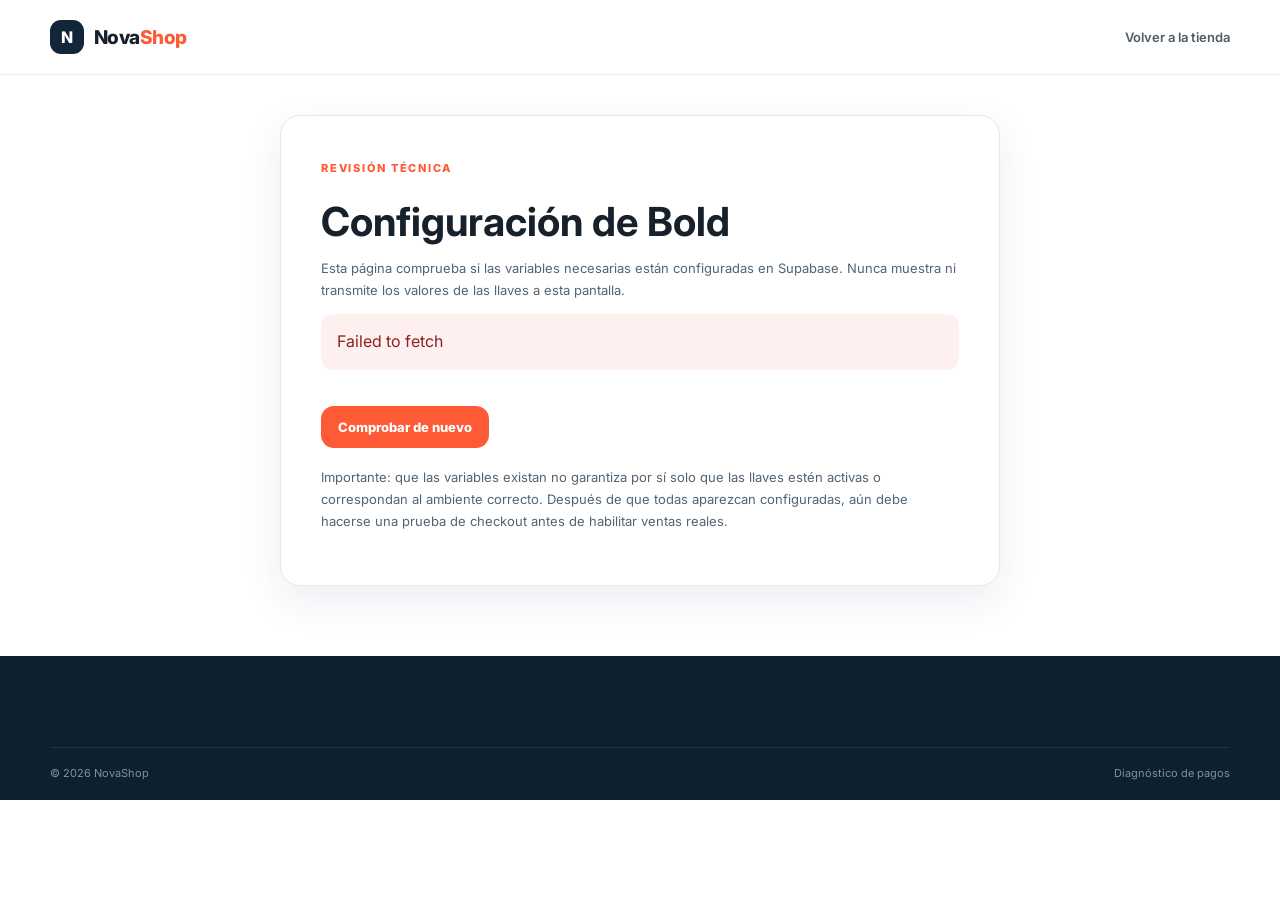
<file: estado-bold.html>
<!DOCTYPE html>
<html lang="es">
<head>
  <meta charset="UTF-8">
  <meta name="viewport" content="width=device-width, initial-scale=1">
  <meta name="description" content="Diagnóstico de configuración de pagos Bold para NovaShop.">
  <title>Diagnóstico Bold — NovaShop</title>
  <link rel="preconnect" href="https://fonts.googleapis.com">
  <link rel="preconnect" href="https://fonts.gstatic.com" crossorigin>
  <link href="https://fonts.googleapis.com/css2?family=Inter:wght@400;500;600;700;800&display=swap" rel="stylesheet">
  <link rel="stylesheet" href="styles.css?v=36">
  <style>
    .bold-diagnostic{max-width:720px;margin:40px auto;padding:clamp(22px,4vw,40px);background:#fff;border:1px solid #e3e9ef;border-radius:20px;box-shadow:0 15px 42px rgba(4,44,83,.08)}
    .bold-diagnostic h1{font-size:clamp(28px,5vw,40px);line-height:1.1;margin:12px 0}
    .bold-status{padding:15px 16px;border-radius:12px;background:#f3f6f9;color:#243746;line-height:1.6}
    .bold-status.ok{background:#e9f7ef;color:#155b35}.bold-status.bad{background:#fff2e8;color:#81400c}.bold-status.error{background:#fff0f0;color:#8b2020}
    .bold-vars{display:grid;gap:9px;margin:18px 0;padding:0;list-style:none}
    .bold-vars li{display:flex;justify-content:space-between;align-items:center;gap:12px;padding:12px;border:1px solid #e4eaf0;border-radius:10px;overflow-wrap:anywhere}
    .bold-pill{font-size:12px;font-weight:800;border-radius:20px;padding:4px 9px;background:#edf1f5;color:#516171;white-space:nowrap}
    .bold-pill.ok{background:#e0f4e8;color:#17643a}.bold-pill.bad{background:#ffe8df;color:#9a411b}
    .bold-note{font-size:13px;color:#526474;line-height:1.7}
  </style>
</head>
<body>
  <header class="site-header">
    <div class="container nav-wrap">
      <a class="brand" href="index.html" aria-label="NovaShop inicio"><span class="brand-mark">N</span><span>Nova<span>Shop</span></span></a>
      <nav class="main-nav" aria-label="Navegación principal"><a href="index.html">Volver a la tienda</a></nav>
    </div>
  </header>
  <main class="container">
    <section class="bold-diagnostic">
      <span class="eyebrow">REVISIÓN TÉCNICA</span>
      <h1>Configuración de Bold</h1>
      <p class="bold-note">Esta página comprueba si las variables necesarias están configuradas en Supabase. Nunca muestra ni transmite los valores de las llaves a esta pantalla.</p>
      <div id="boldStatus" class="bold-status" role="status" aria-live="polite">Comprobando configuración de Supabase…</div>
      <ul id="boldVariables" class="bold-vars" hidden></ul>
      <p id="boldEnvironment" class="bold-note"></p>
      <button id="boldRefresh" class="btn btn-primary" type="button">Comprobar de nuevo</button>
      <p class="bold-note" style="margin-top:18px">Importante: que las variables existan no garantiza por sí solo que las llaves estén activas o correspondan al ambiente correcto. Después de que todas aparezcan configuradas, aún debe hacerse una prueba de checkout antes de habilitar ventas reales.</p>
    </section>
  </main>
  <footer class="site-footer"><div class="container footer-bottom"><span>© 2026 NovaShop</span><span>Diagnóstico de pagos</span></div></footer>
  <script src="supabase-config.js?v=17"></script>
  <script src="estado-bold.js?v=1"></script>
</body>
</html>
</file>
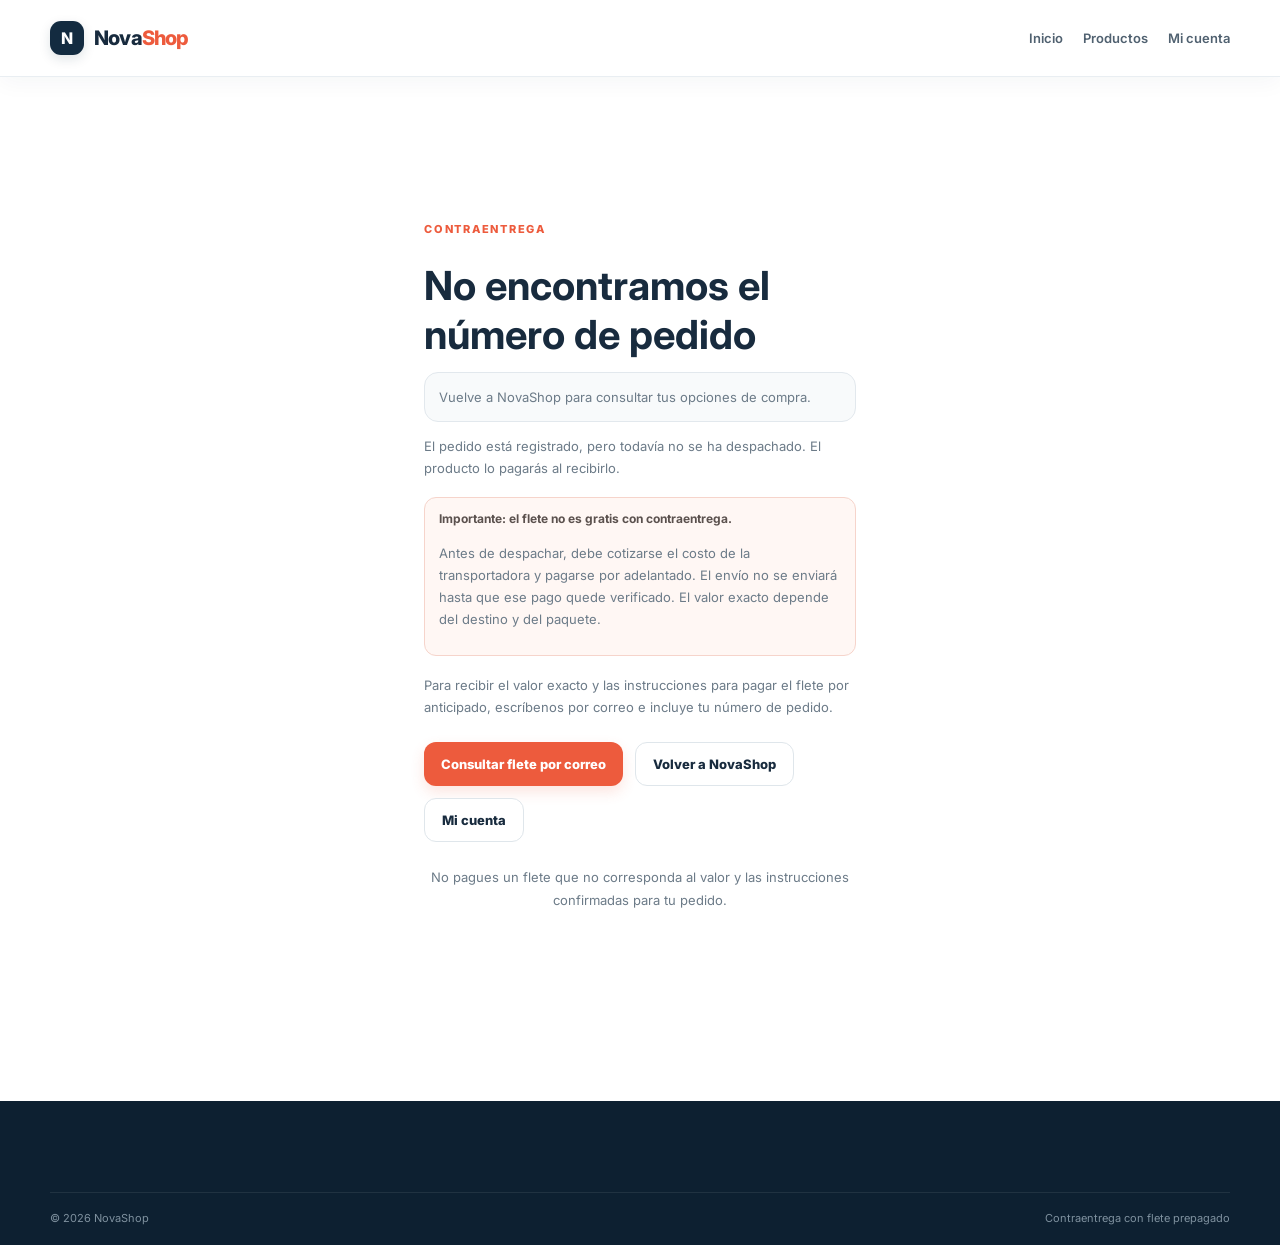
<file: pedido.html>
<!DOCTYPE html>
<html lang="es">
<head>
  <meta charset="UTF-8">
  <meta name="viewport" content="width=device-width, initial-scale=1.0">
  <meta name="description" content="Confirmación de pedido contraentrega en NovaShop.">
  <title>Pedido recibido — NovaShop</title>
  <link rel="preconnect" href="https://fonts.googleapis.com">
  <link rel="preconnect" href="https://fonts.gstatic.com" crossorigin>
  <link href="https://fonts.googleapis.com/css2?family=Inter:wght@400;500;600;700;800&display=swap" rel="stylesheet">
  <link rel="stylesheet" href="styles.css?v=36">
  <link rel="stylesheet" href="storefront-enhancements.css?v=4">
</head>
<body>
  <header class="site-header">
    <div class="container nav-wrap">
      <a class="brand" href="index.html" aria-label="NovaShop inicio"><span class="brand-mark">N</span><span>Nova<span>Shop</span></span></a>
      <nav class="main-nav" aria-label="Navegación principal"><a href="index.html">Inicio</a><a href="index.html#productos">Productos</a><a href="cuenta.html">Mi cuenta</a></nav>
    </div>
  </header>
  <main class="section">
    <div class="container" style="max-width:760px">
      <section class="modal-card" style="position:relative;margin:28px auto;padding:clamp(24px,5vw,44px);border-radius:22px">
        <span class="eyebrow">CONTRAENTREGA</span>
        <h1 id="orderTitle" style="margin:12px 0;font-size:clamp(28px,5vw,40px)">Pedido recibido</h1>
        <p id="orderNumber" class="checkout-summary" aria-live="polite">Número de pedido</p>
        <p>El pedido está registrado, pero todavía no se ha despachado. El producto lo pagarás al recibirlo.</p>
        <div class="checkout-account-hint" style="margin:18px 0">
          <strong>Importante: el flete no es gratis con contraentrega.</strong>
          <p>Antes de despachar, debe cotizarse el costo de la transportadora y pagarse por adelantado. El envío no se enviará hasta que ese pago quede verificado. El valor exacto depende del destino y del paquete.</p>
        </div>
        <p>Para recibir el valor exacto y las instrucciones para pagar el flete por anticipado, escríbenos por correo e incluye tu número de pedido.</p>
        <div style="display:flex;gap:12px;flex-wrap:wrap;margin-top:24px">
          <a id="freightEmail" class="btn btn-primary" href="mailto:hola@novashop.co">Consultar flete por correo</a>
          <a class="btn btn-ghost" href="index.html">Volver a NovaShop</a>
          <a class="btn btn-ghost" href="cuenta.html">Mi cuenta</a>
        </div>
        <p class="checkout-privacy" style="margin-top:24px">No pagues un flete que no corresponda al valor y las instrucciones confirmadas para tu pedido.</p>
      </section>
    </div>
  </main>
  <footer class="site-footer"><div class="container footer-bottom"><span>© 2026 NovaShop</span><span>Contraentrega con flete prepagado</span></div></footer>
  <script src="pedido.js?v=1"></script>
</body>
</html>
</file>
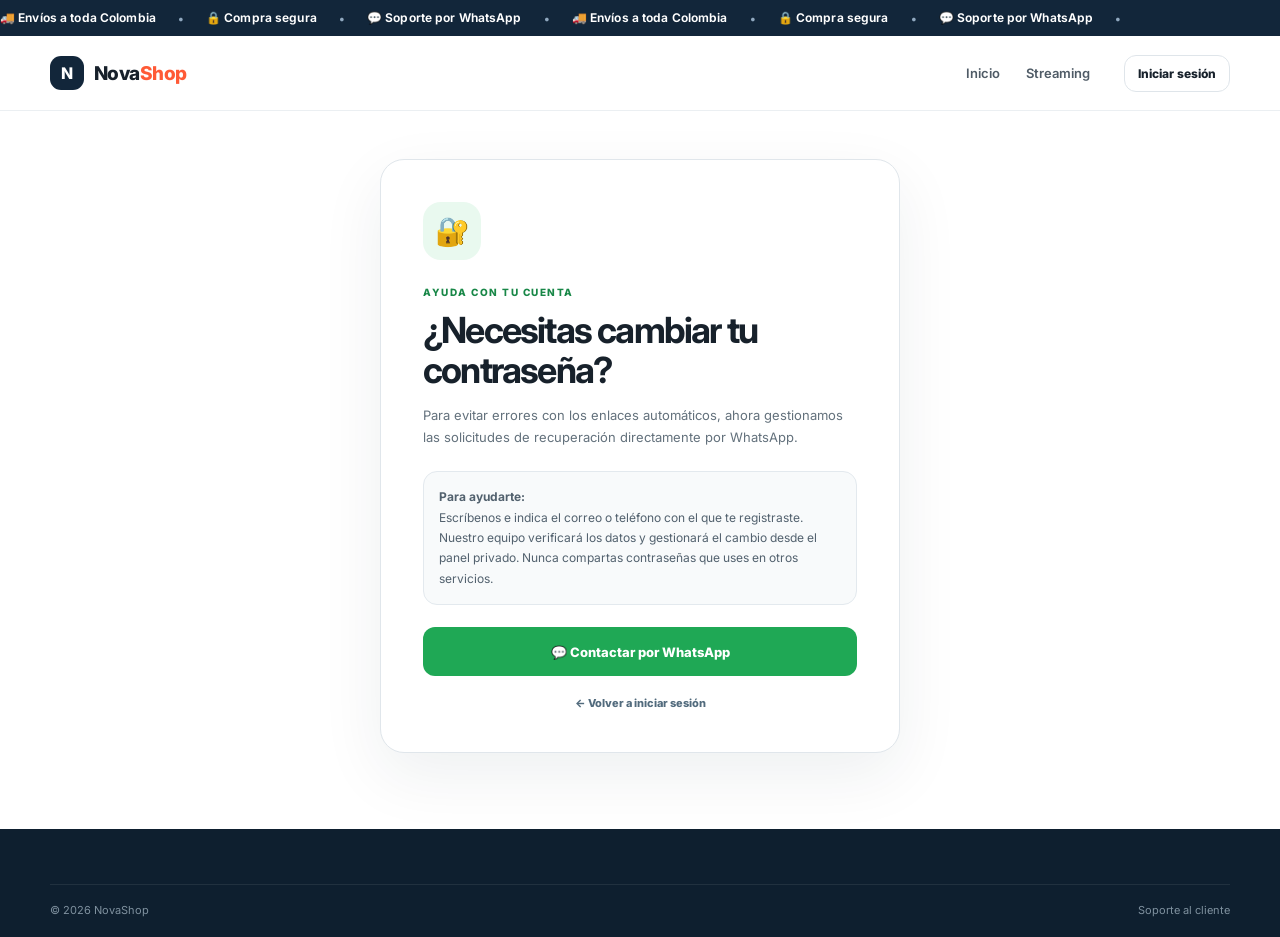
<file: restablecer.html>
<!doctype html>
<html lang="es"><head>
<meta charset="utf-8"><meta name="viewport" content="width=device-width,initial-scale=1">
<meta name="robots" content="noindex,nofollow"><meta name="description" content="Soporte para recuperar el acceso a NovaShop">
<title>Ayuda con tu contraseña — NovaShop</title>
<link rel="preconnect" href="https://fonts.googleapis.com">
<link href="https://fonts.googleapis.com/css2?family=Inter:wght@400;500;600;700;800&display=swap" rel="stylesheet">
<link rel="stylesheet" href="styles.css?v=27">
<style>
.support-wrap{max-width:560px;margin:48px auto 76px;padding:0 20px}.support-card{background:#fff;border:1px solid #e0e6eb;border-radius:24px;padding:clamp(24px,5vw,42px);box-shadow:0 22px 65px #13283d12}.support-icon{display:grid;place-items:center;width:58px;height:58px;border-radius:18px;background:#e9f9ef;font-size:28px;margin-bottom:20px}.support-kicker{font-size:10px;font-weight:800;letter-spacing:.15em;color:#188747}.support-card h1{font-size:clamp(28px,4vw,36px);letter-spacing:-.05em;line-height:1.12;margin:10px 0 12px}.support-card p{font-size:13px;line-height:1.75;color:#63717c}.support-note{margin:22px 0;padding:15px;border:1px solid #e3e9ee;background:#f8fafb;border-radius:14px;font-size:12px;line-height:1.7;color:#52616e}.support-btn{display:flex;align-items:center;justify-content:center;width:100%;min-height:49px;padding:12px;border-radius:12px;background:#1fa855;color:#fff;font-size:13px;font-weight:800;text-align:center}.support-btn:hover{background:#178646}.support-back{display:block;margin-top:20px;text-align:center;font-size:11px;font-weight:800;color:#526b7d}.site-footer{margin-top:0}.footer-bottom{margin-top:0}@media(max-width:600px){.support-wrap{margin:25px auto 40px}.support-card{padding:23px 20px;border-radius:20px}}
</style></head><body>
<div class="announcement" role="region" aria-label="Beneficios"><div class="announcement-viewport"><div class="announcement-track"><div class="announcement-group"><span>🚚 Envíos a toda Colombia</span><b>•</b><span>🔒 Compra segura</span><b>•</b><span>💬 Soporte por WhatsApp</span><b>•</b></div><div class="announcement-group" aria-hidden="true"><span>🚚 Envíos a toda Colombia</span><b>•</b><span>🔒 Compra segura</span><b>•</b><span>💬 Soporte por WhatsApp</span><b>•</b></div></div></div></div>
<header class="site-header"><div class="container nav-wrap"><a class="brand" href="index.html"><span class="brand-mark">N</span><span>Nova<span>Shop</span></span></a><nav class="main-nav"><a href="index.html">Inicio</a><a href="streaming.html">Streaming</a></nav><div class="header-actions"><a class="account-btn" href="cuenta.html?tab=login">Iniciar sesión</a></div></div></header>
<main class="support-wrap"><section class="support-card"><div class="support-icon">🔐</div><span class="support-kicker">AYUDA CON TU CUENTA</span><h1>¿Necesitas cambiar tu contraseña?</h1><p>Para evitar errores con los enlaces automáticos, ahora gestionamos las solicitudes de recuperación directamente por WhatsApp.</p><div class="support-note"><strong>Para ayudarte:</strong><br>Escríbenos e indica el correo o teléfono con el que te registraste. Nuestro equipo verificará los datos y gestionará el cambio desde el panel privado. Nunca compartas contraseñas que uses en otros servicios.</div><a class="support-btn" href="https://wa.me/573003358382?text=Hola%2C%20necesito%20ayuda%20para%20recuperar%20mi%20cuenta%20de%20NovaShop.%20Mi%20correo%20o%20tel%C3%A9fono%20registrado%20es%3A%20" target="_blank" rel="noopener noreferrer">💬 Contactar por WhatsApp</a><a class="support-back" href="cuenta.html?tab=login">← Volver a iniciar sesión</a></section></main>
<footer class="site-footer"><div class="container footer-bottom"><span>© 2026 NovaShop</span><span>Soporte al cliente</span></div></footer>
</body></html>
</file>
<file: styles.css>
:root{
  --ink:#17212b;--muted:#66727f;--line:#e6ebef;--soft:#f5f7f9;--white:#fff;
  --accent:#ff5a36;--accent-dark:#dd3f1f;--navy:#12263a;--success:#15803d;
  --shadow:0 18px 55px rgba(18,38,58,.10);--radius:22px;--radius-sm:14px;
}
*{box-sizing:border-box}html{scroll-behavior:smooth}body{margin:0;font-family:Inter,system-ui,-apple-system,Segoe UI,sans-serif;color:var(--ink);background:#fff}img{max-width:100%;display:block}a{text-decoration:none;color:inherit}.container{width:min(1180px,calc(100% - 36px));margin:0 auto}
.announcement{background:var(--navy);color:#fff;text-align:center;padding:9px 16px;font-size:12px;font-weight:600;letter-spacing:.01em}
.site-header{position:sticky;top:0;z-index:50;background:rgba(255,255,255,.94);backdrop-filter:blur(12px);border-bottom:1px solid rgba(230,235,239,.8)}.nav-wrap{min-height:74px;display:flex;align-items:center;gap:34px}.brand{display:inline-flex;align-items:center;gap:10px;font-weight:800;font-size:19px;letter-spacing:-.03em}.brand>span:last-child>span{color:var(--accent)}.brand-mark{width:34px;height:34px;border-radius:11px;background:var(--navy);color:#fff;display:grid;place-items:center;font-size:16px}.main-nav{display:flex;gap:26px;margin-left:auto}.main-nav a{font-size:13px;font-weight:600;color:#4f5b66}.main-nav a:hover{color:var(--ink)}.header-actions{display:flex;gap:9px;align-items:center}.icon-btn,.cart-btn,.close-btn{border:0;background:#f4f6f8;color:var(--ink);cursor:pointer}.icon-btn{width:40px;height:40px;border-radius:12px;font-size:21px}.cart-btn{height:40px;padding:0 12px;border-radius:12px;font-weight:700;display:flex;align-items:center;gap:7px}.cart-btn b{min-width:22px;height:22px;border-radius:50%;background:var(--accent);color:#fff;font-size:11px;display:grid;place-items:center}.search-bar-wrap{display:none;border-top:1px solid var(--line);background:#fff}.search-inner{padding:10px 0}.search-box{display:flex;align-items:center;gap:10px;border:1px solid var(--line);border-radius:13px;padding:0 13px}.search-box input{border:0;outline:none;width:100%;height:43px;font:inherit}.search-bar-wrap.open{display:block}
.hero{padding:74px 0 56px;background:linear-gradient(180deg,#f7f9fb 0%,#fff 100%)}.hero-grid{display:grid;grid-template-columns:1.02fr .98fr;align-items:center;gap:50px}.eyebrow{display:inline-block;font-size:11px;font-weight:800;letter-spacing:.16em;color:var(--accent);margin-bottom:13px}.hero h1{font-size:clamp(44px,6vw,76px);line-height:.98;letter-spacing:-.065em;margin:0 0 22px}.hero h1 em{font-style:normal;color:var(--accent)}.hero p{max-width:560px;color:var(--muted);font-size:17px;line-height:1.72;margin:0 0 28px}.hero-cta{display:flex;gap:11px;flex-wrap:wrap}.btn{border:0;border-radius:13px;padding:13px 17px;font:inherit;font-size:13px;font-weight:800;cursor:pointer;display:inline-flex;align-items:center;justify-content:center;transition:.18s transform,.18s background}.btn:hover{transform:translateY(-1px)}.btn-primary{background:var(--accent);color:#fff}.btn-primary:hover{background:var(--accent-dark)}.btn-ghost{background:#fff;border:1px solid var(--line);color:var(--ink)}.micro-trust{display:flex;gap:18px;flex-wrap:wrap;margin-top:18px;color:#6c7883;font-size:11px;font-weight:600}.hero-visual{position:relative;min-height:480px}.hero-card.main{position:absolute;right:0;top:0;width:min(94%,500px);height:470px;border-radius:31px;overflow:hidden;box-shadow:var(--shadow);background:#e9eef1}.hero-card.main img{width:100%;height:100%;object-fit:cover}.hero-card.main:after{content:"";position:absolute;inset:0;background:linear-gradient(180deg,transparent 50%,rgba(8,20,30,.68) 100%)}.hero-badge{position:absolute;left:20px;top:20px;background:#fff;color:var(--accent-dark);font-size:11px;font-weight:900;border-radius:999px;padding:9px 12px;z-index:2}.hero-caption{position:absolute;left:25px;right:25px;bottom:23px;z-index:2;color:#fff;display:flex;align-items:end;justify-content:space-between;gap:10px}.hero-caption span{font-size:12px;opacity:.8}.hero-caption strong{font-size:21px;letter-spacing:-.03em}.float-card{position:absolute;background:#fff;border:1px solid var(--line);box-shadow:0 15px 35px rgba(18,38,58,.12);padding:12px 14px;border-radius:14px;font-size:12px;font-weight:800;display:flex;gap:8px;align-items:center}.float-one{left:0;top:80px}.float-two{left:28px;bottom:48px}.section{padding:82px 0}.muted{background:#f8fafb}.section-head{display:flex;justify-content:space-between;align-items:end;gap:20px;margin-bottom:30px}.section-head h2{font-size:34px;line-height:1.05;letter-spacing:-.05em;margin:0}.text-link{font-size:13px;font-weight:800;color:var(--accent)}
.category-grid{display:grid;grid-template-columns:repeat(4,1fr);gap:14px}.category-card{position:relative;overflow:hidden;border-radius:20px;height:205px;background:#eef2f4;cursor:pointer}.category-card img{width:100%;height:100%;object-fit:cover;transition:transform .35s}.category-card:hover img{transform:scale(1.04)}.category-card:after{content:"";position:absolute;inset:0;background:linear-gradient(180deg,rgba(0,0,0,.04) 35%,rgba(0,0,0,.64))}.category-info{position:absolute;z-index:2;left:18px;bottom:17px;color:#fff}.category-info h3{margin:0 0 4px;font-size:18px}.category-info span{font-size:11px;opacity:.8}.product-heading{align-items:center}.toolbar{display:flex;gap:8px}.toolbar select{border:1px solid var(--line);background:#fff;border-radius:12px;padding:10px 12px;font:inherit;font-size:12px;color:#3f4b55;outline:none}.product-grid{display:grid;grid-template-columns:repeat(4,1fr);gap:17px}.product-card{background:#fff;border:1px solid var(--line);border-radius:19px;overflow:hidden;display:flex;flex-direction:column;min-width:0;transition:transform .2s,box-shadow .2s}.product-card:hover{transform:translateY(-3px);box-shadow:0 16px 34px rgba(18,38,58,.08)}.product-media{position:relative;aspect-ratio:1/1;background:#f2f4f5}.product-media img{height:100%;width:100%;object-fit:cover}.tag{position:absolute;left:10px;top:10px;background:#fff;border-radius:999px;padding:6px 8px;font-size:9px;font-weight:900;color:var(--accent-dark);box-shadow:0 4px 12px rgba(0,0,0,.08)}.product-body{padding:14px}.category-label{font-size:10px;color:#86919a;font-weight:700;text-transform:uppercase;letter-spacing:.08em}.product-title{font-size:14px;font-weight:750;margin:7px 0 9px;min-height:37px;line-height:1.4}.price-row{display:flex;align-items:baseline;gap:8px;margin-bottom:12px}.price{font-size:18px;font-weight:850;letter-spacing:-.03em}.old-price{font-size:11px;color:#9aa3ab;text-decoration:line-through}.add-btn{width:100%;padding:10px;border:1px solid var(--line);background:#fff;border-radius:11px;color:var(--ink);font:inherit;font-size:12px;font-weight:800;cursor:pointer}.add-btn:hover{border-color:#ccd5db;background:#f7f9fa}.empty-state{text-align:center;color:#6d7882;padding:70px 0}.benefits{background:#fff;padding-top:45px}.benefits-grid{display:grid;grid-template-columns:repeat(3,1fr);border:1px solid var(--line);border-radius:22px;overflow:hidden}.benefits article{padding:26px;display:flex;gap:16px;border-right:1px solid var(--line)}.benefits article:last-child{border-right:0}.benefits article>span{width:40px;height:40px;border-radius:12px;background:#fff1ed;display:grid;place-items:center;flex:0 0 auto}.benefits h3{margin:0 0 6px;font-size:14px}.benefits p{margin:0;color:var(--muted);font-size:12px;line-height:1.55}.newsletter{padding-top:45px}.newsletter-card{background:var(--navy);border-radius:25px;padding:38px 42px;display:flex;align-items:center;justify-content:space-between;gap:30px;color:#fff}.newsletter-card h2{margin:0 0 8px;font-size:29px;letter-spacing:-.04em}.newsletter-card p{margin:0;color:#c4d0d9;font-size:13px}.newsletter-card .eyebrow{color:#ff9e88}.newsletter-form{display:flex;min-width:min(470px,100%);background:#fff;border-radius:13px;padding:5px}.newsletter-form input{border:0;outline:0;padding:0 11px;flex:1;min-width:0;font:inherit;font-size:13px}.newsletter-form .btn{padding:11px 15px}
.site-footer{margin-top:70px;background:#0e1f2f;color:#d6dfe6;padding:55px 0 20px}.footer-grid{display:grid;grid-template-columns:2fr 1fr 1fr 1.3fr;gap:30px}.footer-brand{color:#fff}.site-footer p,.site-footer a{font-size:12px;color:#9dacb7}.site-footer p{line-height:1.7}.site-footer h4{margin:0 0 13px;color:#fff;font-size:12px}.site-footer>div a{display:block;margin:8px 0}.footer-bottom{border-top:1px solid rgba(255,255,255,.08);margin-top:36px;padding-top:18px;display:flex;justify-content:space-between;font-size:11px;color:#7f919f}
.drawer-overlay{display:none;position:fixed;inset:0;background:rgba(9,19,27,.38);z-index:90}.drawer-overlay.show{display:block}.cart-drawer{position:fixed;right:0;top:0;width:min(430px,100%);height:100vh;background:#fff;z-index:100;transform:translateX(100%);transition:.25s ease;display:flex;flex-direction:column;box-shadow:-20px 0 55px rgba(9,19,27,.12)}.cart-drawer.open{transform:translateX(0)}.drawer-head{display:flex;justify-content:space-between;align-items:start;padding:28px 24px;border-bottom:1px solid var(--line)}.drawer-head h2{margin:0;font-size:28px;letter-spacing:-.05em}.close-btn{width:36px;height:36px;border-radius:11px;font-size:25px;line-height:1}.cart-items{padding:15px 20px;overflow:auto;flex:1}.cart-item{display:grid;grid-template-columns:66px 1fr auto;gap:12px;align-items:center;padding:12px 0;border-bottom:1px solid var(--line)}.cart-item img{width:66px;height:66px;border-radius:12px;object-fit:cover;background:#f5f7f8}.cart-item h4{font-size:12px;margin:0 0 5px}.cart-item p{font-size:11px;color:var(--muted);margin:0 0 7px}.qty-control{display:inline-flex;align-items:center;border:1px solid var(--line);border-radius:8px;overflow:hidden}.qty-control button{border:0;background:#fff;width:24px;height:24px;cursor:pointer}.qty-control span{width:25px;text-align:center;font-size:11px;font-weight:800}.remove{border:0;background:none;color:#9aa3ab;font-size:11px;cursor:pointer}.cart-empty{padding:70px 10px;text-align:center;color:#7a858e;font-size:13px}.cart-footer{padding:19px 20px;border-top:1px solid var(--line);background:#fff}.subtotal{display:flex;justify-content:space-between;font-size:13px;margin-bottom:13px}.subtotal strong{font-size:21px}.wide{width:100%}.cart-footer small{display:block;color:#8a959e;font-size:10px;line-height:1.5;margin-top:10px}.toast{position:fixed;left:50%;bottom:25px;transform:translate(-50%,20px);opacity:0;pointer-events:none;background:#142638;color:#fff;padding:11px 14px;border-radius:999px;font-size:12px;font-weight:700;z-index:200;transition:.25s}.toast.show{opacity:1;transform:translate(-50%,0)}.modal{display:none;position:fixed;inset:0;background:rgba(9,19,27,.45);z-index:120;place-items:center;padding:20px}.modal.show{display:grid}.modal-card{width:min(520px,100%);background:#fff;border-radius:22px;padding:32px;position:relative}.modal-card .close-btn{position:absolute;right:16px;top:16px}.modal-card h2{font-size:27px;letter-spacing:-.04em;margin:0 35px 10px 0}.modal-card p{color:var(--muted);font-size:13px;line-height:1.7}
@media(max-width:980px){.main-nav{display:none}.hero-grid{grid-template-columns:1fr}.hero-visual{min-height:420px}.hero-card.main{left:5%;right:5%;width:90%}.category-grid{grid-template-columns:repeat(2,1fr)}.product-grid{grid-template-columns:repeat(2,1fr)}.benefits-grid{grid-template-columns:1fr}.benefits article{border-right:0;border-bottom:1px solid var(--line)}.benefits article:last-child{border-bottom:0}.newsletter-card{flex-direction:column;align-items:stretch}.newsletter-form{min-width:0}}
@media(max-width:620px){.container{width:min(100% - 24px,1180px)}.announcement{font-size:10px}.nav-wrap{min-height:64px;gap:10px}.brand{font-size:16px}.brand-mark{width:31px;height:31px}.header-actions{margin-left:auto}.cart-btn span{display:none}.hero{padding:50px 0 40px}.hero p{font-size:15px}.hero-visual{min-height:350px}.hero-card.main{height:340px}.float-one{top:38px}.float-two{bottom:15px}.section{padding:60px 0}.section-head{align-items:start;flex-direction:column}.section-head h2{font-size:28px}.toolbar{width:100%;display:grid;grid-template-columns:1fr 1fr}.toolbar select{width:100%}.category-grid{gap:10px}.category-card{height:160px}.product-grid{grid-template-columns:1fr 1fr;gap:10px}.product-body{padding:11px}.product-title{font-size:12px;min-height:34px}.price{font-size:16px}.newsletter-card{padding:28px 22px}.newsletter-card h2{font-size:24px}.newsletter-form{flex-direction:column;background:transparent;padding:0;gap:8px}.newsletter-form input{height:44px;border-radius:11px;padding:0 12px}.footer-grid{grid-template-columns:1fr 1fr}.footer-grid>div:first-child{grid-column:1/-1}.footer-bottom{flex-direction:column;gap:6px}.hero-caption strong{font-size:17px}}

/* ===== Página individual de producto ===== */
.product-detail-section{padding:32px 0 76px;background:#fff}.breadcrumbs{display:flex;align-items:center;gap:9px;flex-wrap:wrap;font-size:12px;color:#8a949d;margin-bottom:28px}.breadcrumbs a:hover{color:var(--accent)}.breadcrumbs strong{color:var(--ink);font-weight:700}.product-detail-grid{display:grid;grid-template-columns:minmax(0,1.05fr) minmax(360px,.95fr);gap:58px;align-items:start}.product-gallery{min-width:0}.product-main-image-wrap{position:relative;aspect-ratio:1/1;overflow:hidden;border-radius:28px;background:#f4f6f7;border:1px solid var(--line)}.product-main-image{width:100%;height:100%;object-fit:cover}.product-detail-tag{z-index:2}.product-thumbnails{display:grid;grid-template-columns:repeat(3,1fr);gap:12px;margin-top:12px}.thumbnail{padding:0;border:2px solid transparent;border-radius:15px;background:#f5f7f8;overflow:hidden;cursor:pointer;aspect-ratio:1/1}.thumbnail.active{border-color:var(--accent)}.thumbnail img{width:100%;height:100%;object-fit:cover}.product-info{padding:8px 0}.product-info h1{font-size:clamp(38px,4.5vw,60px);line-height:1.02;letter-spacing:-.065em;margin:0 0 16px;max-width:700px}.rating-row{display:flex;align-items:center;gap:7px;margin-bottom:25px;font-size:13px;color:#818c96}.rating-row strong{color:var(--ink)}.stars{color:#f5a623;letter-spacing:2px;font-size:15px}.detail-price-row{display:flex;align-items:baseline;flex-wrap:wrap;gap:10px;margin-bottom:20px}.detail-price{font-size:36px;letter-spacing:-.05em}.detail-old-price{font-size:15px;color:#9aa3ab;text-decoration:line-through}.detail-discount{background:#fff0ec;color:var(--accent-dark);border-radius:999px;padding:6px 9px;font-size:11px;font-weight:900}.product-description{font-size:15px;line-height:1.75;color:var(--muted);margin:0 0 22px}.trust-list{border-top:1px solid var(--line);border-bottom:1px solid var(--line);padding:15px 0;margin-bottom:22px;display:grid;grid-template-columns:1fr 1fr 1fr;gap:10px}.trust-list div{font-size:11px;color:var(--success);font-weight:800}.trust-list span{color:#65727c;font-weight:600}.purchase-box{display:grid;grid-template-columns:125px 1fr;gap:10px;align-items:end}.quantity-label{display:block;font-size:10px;color:#8a949d;text-transform:uppercase;letter-spacing:.1em;font-weight:800;margin-bottom:7px}.quantity-picker{height:46px;border:1px solid var(--line);border-radius:13px;display:flex;align-items:center;justify-content:space-between;overflow:hidden;background:#fff}.quantity-picker button{border:0;background:#fff;width:38px;height:100%;font-size:20px;cursor:pointer}.quantity-picker button:hover{background:#f5f7f9}.quantity-picker span{font-weight:800;font-size:14px}.product-add-btn{height:46px}.wide{width:100%}.product-info .btn-ghost.wide{margin-top:10px}.detail-note{background:#f8fafb;border:1px solid var(--line);border-radius:14px;padding:14px 15px;margin-top:16px}.detail-note strong{font-size:12px}.detail-note p{margin:5px 0 0;color:var(--muted);font-size:11px;line-height:1.55}.product-information{padding-top:65px;padding-bottom:70px}.product-info-grid{display:grid;grid-template-columns:1.15fr .85fr;gap:65px}.product-info-grid h2{font-size:30px;letter-spacing:-.045em;margin:0 0 15px}.product-info-grid p{color:var(--muted);font-size:14px;line-height:1.8;margin:0}.feature-list{list-style:none;padding:0;margin:0;display:grid;gap:12px}.feature-list li{font-size:13px;font-weight:600;color:#53616c;background:#fff;border:1px solid var(--line);border-radius:11px;padding:11px 13px}.product-cart-link{text-decoration:none}
.product-link{display:block;color:inherit}.product-link:hover .product-title{text-decoration:underline;text-decoration-color:var(--accent);text-underline-offset:3px}.product-actions{padding:0 14px 14px}.product-actions .add-btn{margin:0}

@media (max-width:900px){.product-detail-grid{grid-template-columns:1fr;gap:34px}.product-info{padding:0}.product-info-grid{grid-template-columns:1fr;gap:40px}.trust-list{grid-template-columns:1fr 1fr}.product-info h1{font-size:45px}}
@media (max-width:580px){.product-detail-section{padding:20px 0 55px}.breadcrumbs{margin-bottom:18px;font-size:11px}.product-main-image-wrap{border-radius:20px}.product-thumbnails{gap:8px}.product-info h1{font-size:34px}.detail-price{font-size:30px}.trust-list{grid-template-columns:1fr;gap:8px}.purchase-box{grid-template-columns:1fr;align-items:stretch}.quantity-picker{width:130px}.product-add-btn{width:100%}.product-info-grid h2{font-size:25px}}

/* ===== Formulario de checkout por WhatsApp ===== */
.checkout-modal{padding:18px;align-items:center}.checkout-card{width:min(760px,100%);max-height:min(92vh,900px);overflow:auto;padding:30px 32px}.checkout-close{position:absolute;right:18px;top:18px}.checkout-head{padding-right:38px;margin-bottom:22px}.checkout-head h2{font-size:32px;letter-spacing:-.05em;margin:0 0 8px}.checkout-head p{margin:0;color:var(--muted);font-size:13px;line-height:1.65}.checkout-form{display:grid;gap:18px}.form-section-title{font-size:11px;text-transform:uppercase;letter-spacing:.13em;font-weight:900;color:var(--navy);padding-top:2px}.form-grid{display:grid;gap:13px}.two-cols{grid-template-columns:1fr 1fr}.checkout-form label>span{display:block;font-size:11px;font-weight:800;color:#4e5b66;margin:0 0 6px}.checkout-form input,.checkout-form select,.checkout-form textarea{width:100%;border:1px solid #dfe5ea;border-radius:12px;background:#fff;color:var(--ink);font:inherit;font-size:13px;outline:none;padding:11px 12px;transition:border-color .18s,box-shadow .18s}.checkout-form input,.checkout-form select{height:45px}.checkout-form textarea{resize:vertical;min-height:82px}.checkout-form input:focus,.checkout-form select:focus,.checkout-form textarea:focus{border-color:var(--accent);box-shadow:0 0 0 3px rgba(255,90,54,.1)}.checkout-form .full{grid-column:1/-1}.consent-row{display:flex!important;align-items:flex-start;gap:9px}.consent-row input{width:16px!important;height:16px!important;margin:2px 0 0;flex:0 0 auto}.consent-row span{font-size:11px!important;font-weight:500!important;color:#697680!important;line-height:1.5}.checkout-summary{border:1px solid var(--line);background:#f8fafb;border-radius:14px;padding:13px 14px;font-size:11px;color:#5d6a74;line-height:1.65}.checkout-summary strong{color:var(--ink)}.checkout-summary-title{display:flex;justify-content:space-between;gap:15px;margin-bottom:7px;font-size:12px}.checkout-summary-list{margin:0;padding-left:17px}.checkout-summary-total{display:flex;justify-content:space-between;margin-top:9px;padding-top:9px;border-top:1px solid var(--line);font-size:12px}.checkout-submit{height:48px}.checkout-privacy{margin:0;text-align:center;color:#8c969e;font-size:10px;line-height:1.5}.checkout-form .btn{cursor:pointer}
@media(max-width:620px){.checkout-modal{padding:8px}.checkout-card{padding:25px 18px 20px;border-radius:18px;max-height:96vh}.checkout-head h2{font-size:27px}.two-cols{grid-template-columns:1fr}.checkout-form .full{grid-column:auto}.checkout-head{padding-right:32px}.checkout-submit{font-size:13px}}

/* NovaShop v13: cuenta accesible desde todas las páginas */
.account-btn{display:inline-flex;align-items:center;justify-content:center;gap:7px;padding:10px 13px;border:1px solid #dfe5ea;border-radius:12px;color:var(--ink);font-size:12px;font-weight:800;text-decoration:none;background:#fff;white-space:nowrap}
.account-btn:hover{border-color:#ff5a36;color:#cf4326}
body[data-page="streaming"] #categorias{display:none}
body[data-page="streaming"] .hero{background:linear-gradient(125deg,#101d32,#34245a);color:#fff}
body[data-page="streaming"] .hero-copy p{color:#e0e8f0}
body[data-page="streaming"] .hero .eyebrow{color:#ffb49f}
@media(max-width:600px){.account-btn{padding:9px 10px;font-size:11px}.nav-wrap{gap:8px}.main-nav a{font-size:11px}}

.checkout-account-hint{margin:0 0 16px;padding:12px 14px;border:1px solid #f6d4cb;border-radius:12px;background:#fff7f4;color:#5b514e;font-size:12px;line-height:1.55}.checkout-account-hint a{color:#cb4528;font-weight:800;text-decoration:underline;text-underline-offset:2px}

/* v14: seamless animated benefit banner and clickable featured product */
.announcement{overflow:hidden;padding:0;white-space:nowrap;min-height:36px;display:flex;align-items:center}
.announcement-viewport{width:100%;overflow:hidden}
.announcement-track{display:flex;width:max-content;will-change:transform;animation:novaShopMarquee 26s linear infinite}
.announcement-group{display:flex;align-items:center;gap:22px;padding-right:22px;flex-shrink:0}
.announcement-group span{font-size:12px;font-weight:650;line-height:36px;color:#fff}
.announcement-group b{color:#90a8bf;font-size:12px}
@keyframes novaShopMarquee{from{transform:translateX(0)}to{transform:translateX(-50%)}}
.announcement:hover .announcement-track{animation-play-state:running}
.featured-product-link{display:block;color:inherit;text-decoration:none;cursor:pointer;transition:transform .22s,box-shadow .22s}
.featured-product-link:hover{transform:translateY(-3px);box-shadow:0 26px 70px rgba(18,38,58,.2)}
.featured-product-link:focus-visible{outline:3px solid var(--accent);outline-offset:5px}
.hero-visual .float-card{pointer-events:none;z-index:3}
.account-btn[hidden]{display:none!important}
.account-actions{display:flex;gap:7px;align-items:center}
.auth-nav-link{font-size:11px;padding:9px 10px}
.checkout-account-hint{margin:0 0 16px;padding:12px 14px;border:1px solid #f6d4cb;border-radius:12px;background:#fff7f4;color:#5b514e;font-size:12px;line-height:1.55}.checkout-account-hint a{color:#cb4528;font-weight:800;text-decoration:underline;text-underline-offset:2px}
@media(max-width:600px){.announcement-track{animation-duration:19s}.announcement-group{gap:15px;padding-right:15px}.announcement-group span{font-size:11px}.account-actions{gap:4px}.auth-nav-link{font-size:9px;padding:8px 6px}.account-actions .cart-btn span{display:none}}
@media(prefers-reduced-motion:reduce){.announcement-track{animation-duration:55s}}

/* v14: seamless animated benefits banner + clickable feature image */
.announcement{overflow:hidden;padding:0;white-space:nowrap;min-height:36px;display:flex;align-items:center}
.announcement-viewport{width:100%;overflow:hidden}
.announcement-track{display:flex;width:max-content;will-change:transform;animation:novaShopMarquee 26s linear infinite}
.announcement-group{display:flex;align-items:center;gap:22px;padding-right:22px;flex-shrink:0}
.announcement-group span{font-size:12px;font-weight:650;line-height:36px;color:#fff}
.announcement-group b{color:#90a8bf;font-size:12px}
@keyframes novaShopMarquee{from{transform:translateX(0)}to{transform:translateX(-50%)}}
.announcement:hover .announcement-track{animation-play-state:running}
.featured-product-link{display:block;color:inherit;text-decoration:none;cursor:pointer;transition:transform .22s,box-shadow .22s}
.featured-product-link:hover{transform:translateY(-3px);box-shadow:0 26px 70px rgba(18,38,58,.2)}
.featured-product-link:focus-visible{outline:3px solid var(--accent);outline-offset:5px}
.hero-visual .float-card{pointer-events:none;z-index:3}
.account-btn[hidden]{display:none!important}
.account-actions{display:flex;gap:7px;align-items:center}
.auth-nav-link{font-size:11px;padding:9px 10px}
.checkout-account-hint{margin:0 0 16px;padding:12px 14px;border:1px solid #f6d4cb;border-radius:12px;background:#fff7f4;color:#5b514e;font-size:12px;line-height:1.55}.checkout-account-hint a{color:#cb4528;font-weight:800;text-decoration:underline;text-underline-offset:2px}
@media(max-width:600px){.announcement-track{animation-duration:19s}.announcement-group{gap:15px;padding-right:15px}.announcement-group span{font-size:11px}.account-actions{gap:4px}.auth-nav-link{font-size:9px;padding:8px 6px}.account-actions .cart-btn span{display:none}}
@media(prefers-reduced-motion:reduce){.announcement-track{animation-duration:55s}}

.product-main-video{width:100%;max-height:650px;aspect-ratio:4/3;object-fit:contain;background:#101820;border-radius:22px}
.thumbnail.video-thumbnail{display:flex;flex-direction:column;align-items:center;justify-content:center;gap:5px;background:#13233a;color:#fff;min-width:75px;min-height:70px;border:2px solid transparent;border-radius:12px}
.thumbnail.video-thumbnail span{font-size:22px}.thumbnail.video-thumbnail small{font-size:10px;font-weight:800}

/* Delivery map for checkout forms. Coordinates are optional; written address stays required for physical orders. */
.map-card{border:1px solid #dfe6eb;border-radius:14px;overflow:hidden;background:#fff}
.delivery-map{height:240px;width:100%;background:#eef3f4;z-index:0}
.map-toolbar{display:flex;justify-content:space-between;gap:8px;flex-wrap:wrap;padding:10px;background:#f7f9fa;align-items:center}
.map-toolbar small{font-size:11px;color:#667480}.map-coordinates{font-size:11px;color:#4b5a67;word-break:break-word}
.checkout-location-card{grid-column:1/-1;margin-top:4px}
#cartDeliveryFields[hidden],#productDeliveryFields[hidden]{display:none!important}
@media(max-width:620px){.delivery-map{height:205px}}

/* v15: force the benefit ticker to animate visibly; version bump busts old CSS cache. */
.announcement-track{animation:novaShopMarqueeV15 21s linear infinite!important;animation-play-state:running!important;will-change:transform}
@keyframes novaShopMarqueeV15{from{transform:translate3d(0,0,0)}to{transform:translate3d(-50%,0,0)}}
.announcement:hover .announcement-track,.announcement:focus-within .announcement-track{animation-play-state:running!important}
.featured-product-link{z-index:2;isolation:isolate}
.hero-card.main:after{pointer-events:none}
.featured-view-cta{position:absolute;right:18px;top:18px;z-index:5;background:rgba(255,255,255,.97);color:#14263a;border:1px solid rgba(255,255,255,.8);border-radius:999px;padding:9px 12px;font-size:11px;font-weight:900;box-shadow:0 6px 22px rgba(0,0,0,.12);pointer-events:none}
.hero-caption{z-index:4}
.product-media .tag{z-index:2}
@media(max-width:600px){.announcement-track{animation-duration:17s!important}.announcement-group{gap:15px;padding-right:15px}.announcement-group span{font-size:11px}.featured-view-cta{top:12px;right:12px;padding:8px 10px;font-size:10px}}
@media(prefers-reduced-motion:reduce){.announcement-track{animation-duration:28s!important}}


/* NovaShop product discovery, favorites, FAQs and verified reviews */
.catalog-filters{display:flex;align-items:end;gap:10px;flex-wrap:wrap;margin:0 0 16px;padding:12px 14px;border:1px solid var(--line);border-radius:14px;background:#fff}
.catalog-filters label{display:grid;gap:5px;font-size:10px;font-weight:800;color:#53616d}
.catalog-filters input[type=number]{width:135px;max-width:100%;height:38px;border:1px solid #dce3e9;border-radius:9px;padding:0 10px;font:inherit;font-size:12px;color:var(--ink);background:#fff}
.catalog-filters .catalog-filter-check{display:flex;align-items:center;gap:7px;min-height:38px}
.catalog-filter-check input{width:16px;height:16px;accent-color:var(--accent)}
.favorite-toggle{position:absolute;z-index:3;right:10px;top:10px;width:38px;height:38px;border:1px solid #e2e7eb;border-radius:50%;background:#fff;color:#687580;font-size:23px;line-height:1;display:grid;place-items:center;box-shadow:0 4px 14px #14283a18;cursor:pointer}
.favorite-toggle:hover{transform:scale(1.05);color:#e84f42}
.favorite-toggle.is-favorite{color:#ef4f45;border-color:#ffd5cf;background:#fff4f1}
.stock-label{display:block;color:#398054;font-size:10px;font-weight:750;margin-top:8px}
.stock-label.sold-out{color:#b33c2a}
.add-btn:disabled,.favorite-product-actions button:disabled{opacity:.55;cursor:not-allowed}
.faq-section{background:#fff}
.faq-grid{display:grid;grid-template-columns:repeat(2,minmax(0,1fr));gap:10px}
.faq-grid details{border:1px solid #e1e8ed;border-radius:13px;background:#fff;padding:15px 16px}
.faq-grid summary{font-size:13px;font-weight:800;color:#21364a;cursor:pointer;list-style:none;display:flex;justify-content:space-between;gap:14px}
.faq-grid summary::-webkit-details-marker{display:none}
.faq-grid summary:after{content:"+";font-size:18px;color:var(--accent);line-height:1}
.faq-grid details[open] summary:after{content:"−"}
.faq-grid details p{font-size:12px;line-height:1.75;color:#65727d;margin:12px 0 0}
.coupon-code-field{display:grid;gap:6px;font-size:12px;font-weight:750;color:#43515e}
.coupon-code-field input{width:100%;min-width:0;min-height:43px;border:1px solid #dce3e9;border-radius:11px;padding:10px 12px;font:inherit;font-weight:500;outline:none;background:#fff;color:#172332;text-transform:uppercase}
.coupon-code-field small{font-size:11px;font-weight:500;color:#687781;line-height:1.5}
.product-review-form{display:grid;gap:12px;padding:18px;border:1px solid #e1e7ec;border-radius:16px;background:#fff;margin:0 0 20px}
.product-review-form h3{font-size:16px;margin:0}
.product-review-form label{display:grid;gap:6px;font-size:12px;font-weight:750;color:#43515e}
.product-review-form input,.product-review-form select,.product-review-form textarea{width:100%;min-height:42px;border:1px solid #dce3e9;border-radius:10px;padding:10px 12px;font:inherit;font-size:13px;color:#172332;background:#fff}
.product-review-form textarea{resize:vertical}
.product-reviews-list{display:grid;gap:10px}
.product-review-card{border:1px solid #e1e7ec;border-radius:13px;padding:15px;background:#fff}
.product-review-card-head{display:flex;align-items:start;justify-content:space-between;gap:12px}
.product-review-card-head strong{font-size:13px;color:#203547}
.product-review-meta{font-size:10px;color:#7a8791;margin-top:4px}
.product-review-stars{color:#d28b16;letter-spacing:2px;white-space:nowrap}
.product-review-card p{font-size:12px;color:#52616d;line-height:1.7;white-space:pre-wrap;overflow-wrap:anywhere}
#productReviewSummary{font-size:12px;color:#687781}
#toggleProductFavorite.is-favorite{border-color:#ffd5cf;color:#e84f42;background:#fff4f1}
@media(max-width:720px){.faq-grid{grid-template-columns:1fr}.catalog-filters{align-items:stretch}.catalog-filters label{flex:1;min-width:calc(50% - 10px)}.catalog-filters input[type=number]{width:100%}}
@media(max-width:420px){.catalog-filters label{min-width:100%}.product-review-form{padding:13px}}


/* Customer order tracking and additional admin analytics */
.account-order-shipping{display:grid;gap:5px;margin-top:12px;padding:12px;border:1px solid #d9e8f4;border-radius:11px;background:#f5faff;color:#425b70;font-size:12px;line-height:1.55}
.account-order-shipping>strong{color:#203e56;font-size:12px}
.product-reviews-section{padding-top:28px;padding-bottom:42px}
.product-reviews-section .account-message{margin:0 0 16px;padding:11px 13px;border-radius:10px;background:#eef5ff;color:#244b72;font-size:12px;line-height:1.55}
.product-reviews-section .account-message.error{background:#fff0ee;color:#a63220}
.product-reviews-section .account-message.success{background:#eaf8ef;color:#20653a}
.product-review-form[hidden]{display:none!important}
.product-review-card .admin-help{display:block;font-size:11px;line-height:1.5;color:#7c6b43}
.admin-category-row .name{overflow:hidden;text-overflow:ellipsis;white-space:nowrap;font-weight:700}
.admin-metric strong{font-variant-numeric:tabular-nums}


/* Warm, low-pressure storefront experience */
.experience-strip{padding:0 0 28px;background:#fff}
.experience-grid{display:grid;grid-template-columns:repeat(3,minmax(0,1fr));gap:14px}
.experience-item{display:flex;align-items:flex-start;gap:13px;padding:19px 18px;background:#fff;border:1px solid #e8edf1;border-radius:18px;box-shadow:0 8px 25px rgba(18,38,58,.035)}
.experience-icon{flex:0 0 42px;width:42px;height:42px;display:grid;place-items:center;border-radius:14px;background:#fff1ec;color:var(--accent-dark);font-size:22px;font-weight:800}
.experience-item h2{margin:2px 0 6px;font-size:14px;line-height:1.35;letter-spacing:-.02em;color:var(--ink)}
.experience-item p{margin:0;font-size:12px;line-height:1.65;color:var(--muted)}
.next-step-section{padding-top:30px;padding-bottom:20px}
.next-step-card{display:flex;align-items:center;justify-content:space-between;gap:36px;padding:38px 42px;border:1px solid #f0e5df;border-radius:26px;background:linear-gradient(135deg,#fff8f4 0%,#f7fafc 100%)}
.next-step-copy{max-width:650px}
.next-step-copy .eyebrow{margin-bottom:10px}
.next-step-copy h2{margin:0 0 12px;font-size:clamp(24px,3vw,35px);line-height:1.08;letter-spacing:-.045em;color:var(--ink)}
.next-step-copy p{margin:0;color:var(--muted);font-size:13px;line-height:1.75;max-width:590px}
.next-step-actions{display:flex;align-items:center;gap:10px;flex-wrap:wrap;flex-shrink:0}
.next-step-actions .btn{white-space:nowrap}
.floating-product-help{position:fixed;right:19px;bottom:18px;z-index:75;display:flex;align-items:center;gap:11px;max-width:calc(100vw - 28px);padding:11px 16px 11px 12px;border:1px solid rgba(255,255,255,.22);border-radius:999px;background:#178653;color:#fff;box-shadow:0 10px 28px rgba(15,72,47,.24);text-decoration:none;transition:transform .18s,box-shadow .18s}
.floating-product-help:hover{transform:translateY(-2px);box-shadow:0 14px 32px rgba(15,72,47,.30)}
.floating-product-help:focus-visible,.next-step-actions a:focus-visible{outline:3px solid #f5a623;outline-offset:3px}
.floating-help-icon{width:34px;height:34px;display:grid;place-items:center;border-radius:50%;background:rgba(255,255,255,.17);font-size:22px;line-height:1}
.floating-help-copy{display:grid;gap:2px}
.floating-help-copy strong{font-size:12px;line-height:1.2}
.floating-help-copy small{font-size:10px;opacity:.88;line-height:1.2}
@media(max-width:900px){
 .experience-grid{grid-template-columns:1fr;gap:10px}
 .experience-item{padding:15px 16px}
 .next-step-card{align-items:flex-start;flex-direction:column;gap:22px;padding:30px}
}
@media(max-width:620px){
 .experience-strip{padding-bottom:12px}
 .next-step-section{padding-top:20px}
 .next-step-card{padding:24px 20px;border-radius:21px}
 .next-step-actions{width:100%;display:grid;grid-template-columns:1fr}
 .next-step-actions .btn{width:100%}
 .floating-product-help{right:12px;bottom:12px;padding:8px;border-radius:50%;width:52px;height:52px;justify-content:center}
 .floating-help-copy{position:absolute;width:1px;height:1px;overflow:hidden;clip:rect(0,0,0,0);white-space:nowrap}
 .floating-help-icon{width:34px;height:34px}
}
@media(prefers-reduced-motion:reduce){.floating-product-help{transition:none}}
</file>
<file: storefront-enhancements.css>
/* NovaShop storefront refresh: clearer discovery, calmer hierarchy, responsive product cards. */
:root{--accent:#f15a3b;--accent-dark:#d84628;--navy:#142b40;--soft:#f6f8fa;--line:#e4e9ee}
body{color:#172a3b}
.site-header{box-shadow:0 4px 18px rgba(18,38,58,.035)}
.nav-wrap{gap:24px}
.main-nav{gap:20px}
.main-nav a{white-space:nowrap}
.brand{flex-shrink:0}
.hero{padding:58px 0 48px;background:radial-gradient(circle at 12% 2%,#eef4f8 0,transparent 40%),linear-gradient(180deg,#f8fafc 0%,#fff 100%)}
.hero-grid{gap:42px}
.hero-copy{min-width:0}
.hero h1{max-width:620px;font-size:clamp(42px,5.5vw,70px);line-height:1.01;letter-spacing:-.065em}
.hero-copy>p{max-width:520px;font-size:16px;line-height:1.72;margin-bottom:0}
.hero-product-search{width:100%;max-width:585px;margin:22px 0 0}
.hero-search-shell{display:flex;align-items:center;gap:10px;padding:6px 7px 6px 15px;background:#fff;border:1px solid #dce4eb;border-radius:16px;box-shadow:0 10px 30px rgba(18,38,58,.07);transition:border-color .18s,box-shadow .18s}
.hero-search-shell:focus-within{border-color:#f15a3b;box-shadow:0 0 0 4px rgba(241,90,59,.1),0 10px 30px rgba(18,38,58,.06)}
.hero-search-icon{font-size:23px;line-height:1;color:#8b98a3;flex:0 0 auto}
.hero-search-shell input{min-width:0;width:100%;height:43px;border:0;outline:0;background:transparent;font:inherit;font-size:14px;color:#172a3b}
.hero-search-shell input::placeholder{color:#8b98a3}
.hero-search-submit{display:inline-flex;align-items:center;justify-content:center;gap:7px;flex:0 0 auto;min-height:42px;padding:0 16px;border:0;border-radius:11px;background:var(--accent);color:#fff;font:inherit;font-size:12px;font-weight:800;cursor:pointer;transition:background .18s,transform .18s}
.hero-search-submit:hover{background:var(--accent-dark);transform:translateY(-1px)}
.hero-search-caption{margin:10px 2px 0;color:#7b8791;font-size:11px;font-weight:650}
.hero-category-chips{display:flex;flex-wrap:wrap;gap:7px;margin-top:12px}
.hero-category-chip{border:1px solid #e0e6eb;background:rgba(255,255,255,.88);color:#4a5c6a;border-radius:999px;padding:7px 11px;font:inherit;font-size:11px;font-weight:750;cursor:pointer;transition:all .16s}
.hero-category-chip:hover,.hero-category-chip:focus-visible{border-color:#f1a08d;background:#fff4f0;color:#c9482a;outline:none}
.hero-cta{margin-top:21px}
.micro-trust{margin-top:16px;gap:12px 18px}
.hero-visual{min-height:430px}
.hero-card.main{height:425px;width:min(94%,500px);border-radius:26px}
.float-card{box-shadow:0 12px 32px rgba(18,38,58,.1)}
.section{padding:68px 0}
.section-head{margin-bottom:25px}
.section-head h2{font-size:clamp(27px,3vw,35px);letter-spacing:-.045em}
.category-grid{grid-template-columns:repeat(4,minmax(0,1fr));gap:14px}
.category-card{height:190px;border:0;padding:0;text-align:left;box-shadow:0 8px 24px rgba(18,38,58,.06)}
.category-card:focus-visible{outline:3px solid var(--accent);outline-offset:3px}
.category-info h3{font-size:17px;letter-spacing:-.02em}
.category-info span{font-size:11px}
#productos{scroll-margin-top:100px}
.product-heading{display:grid;grid-template-columns:minmax(0,1fr) auto;align-items:end;gap:18px;margin-bottom:18px}
.product-heading>div:first-child{min-width:0}
.product-heading .eyebrow{margin-bottom:8px}
.catalog-discovery-bar{display:flex;align-items:center;justify-content:space-between;gap:12px;flex-wrap:wrap;margin:0 0 13px;padding:13px 15px;border:1px solid #e4e9ee;border-radius:15px;background:#fff}
.catalog-results-copy{display:flex;align-items:center;gap:9px;min-width:0;color:#536574;font-size:12px}
.catalog-results-copy strong{color:#172a3b;font-size:14px}
.catalog-results-dot{width:7px;height:7px;border-radius:50%;background:#2b9a62;flex:0 0 auto}
.clear-catalog-btn{border:1px solid #dfe5ea;border-radius:10px;background:#fff;padding:9px 12px;color:#465967;font:inherit;font-size:11px;font-weight:800;cursor:pointer}
.clear-catalog-btn:hover{border-color:#f1a08d;background:#fff6f3;color:#c9482a}
.toolbar{display:flex;gap:8px;flex-wrap:wrap;justify-content:flex-end}
.toolbar select{min-height:42px;max-width:100%;border-color:#dfe5ea;border-radius:11px;padding:0 12px;background:#fff;font-size:12px}
.catalog-filters{grid-column:1/-1;display:flex;align-items:end;gap:12px;flex-wrap:wrap;margin:0 0 20px;padding:14px 15px;border:1px solid #e4e9ee;border-radius:15px;background:#f9fafb}
.catalog-filters label{font-size:11px;color:#536574}
.catalog-filters input[type=number]{height:41px;width:145px;border-color:#dfe5ea;border-radius:10px;padding:0 11px;font-size:12px}
.catalog-filters input[type=number]:focus,.toolbar select:focus{outline:3px solid rgba(241,90,59,.12);border-color:#f15a3b}
.catalog-filters .catalog-filter-check{min-height:41px;padding:0 4px}
.catalog-filter-check input{accent-color:var(--accent)}
.product-grid{grid-template-columns:repeat(4,minmax(0,1fr));gap:16px}
.product-card{border-color:#e3e8ed;border-radius:17px;box-shadow:0 3px 12px rgba(18,38,58,.025);transition:transform .2s,border-color .2s,box-shadow .2s}
.product-card:hover{transform:translateY(-4px);border-color:#d5dde4;box-shadow:0 17px 36px rgba(18,38,58,.09)}
.product-media{aspect-ratio:1/0.94;background:#f5f7f8}
.product-media img{transition:transform .35s}
.product-card:hover .product-media img{transform:scale(1.025)}
.product-body{padding:14px 14px 11px}
.category-label{font-size:9px;letter-spacing:.1em;color:#788894}
.product-title{font-size:13px;line-height:1.45;min-height:38px;margin:7px 0 10px;color:#203448}
.price-row{gap:7px;flex-wrap:wrap;margin-bottom:2px}
.price{font-size:18px;color:#152b40}
.old-price{font-size:11px}
.product-actions{padding:0 12px 13px;margin-top:auto}
.add-btn{min-height:40px;border-color:#e0e6eb;border-radius:11px;background:#fff;font-size:11px;transition:background .16s,border-color .16s,color .16s}
.add-btn:hover{border-color:var(--accent);background:var(--accent);color:#fff}
.add-btn:focus-visible,.favorite-toggle:focus-visible{outline:3px solid rgba(241,90,59,.28);outline-offset:2px}
.favorite-toggle{width:36px;height:36px;top:9px;right:9px;font-size:21px}
.tag{font-size:9px;letter-spacing:.03em;padding:6px 8px}
.stock-label{font-size:10px;margin-top:8px}
.empty-state{padding:48px 15px;background:#fff;border:1px dashed #d9e1e8;border-radius:16px;line-height:1.7}
.empty-state:before{content:"⌕";display:block;color:#9aa7b1;font-size:35px;line-height:1.2;margin-bottom:7px}
.benefits{padding-top:36px}
.benefits-grid{border-radius:18px}
.newsletter-card{box-shadow:0 15px 40px rgba(18,38,58,.12)}
.site-footer{margin-top:50px}
@media(max-width:1050px){
 .nav-wrap{gap:15px}.main-nav{gap:13px}.main-nav a{font-size:12px}.account-actions{gap:5px}.auth-nav-link{padding:8px;font-size:10px}
 .hero-grid{gap:28px}.hero-card.main{height:390px}.hero-visual{min-height:395px}
 .product-grid{grid-template-columns:repeat(3,minmax(0,1fr))}
}
@media(max-width:800px){
 .nav-wrap{min-height:65px;flex-wrap:wrap;gap:10px;padding:10px 0}
 .main-nav{order:3;width:100%;margin:0;overflow-x:auto;gap:18px;padding:5px 0 2px;scrollbar-width:thin}
 .header-actions{margin-left:auto}.main-nav a{font-size:12px}
 .hero{padding:42px 0 34px}.hero-grid{grid-template-columns:1fr;gap:28px}.hero-copy{max-width:680px}.hero h1{font-size:clamp(43px,8vw,65px)}.hero-visual{min-height:0;height:390px;width:100%;max-width:560px;margin:0 auto}.hero-card.main{left:5%;right:5%;width:90%;height:375px}.float-one{left:0;top:45px}.float-two{left:12px;bottom:18px}
 .section{padding:52px 0}.category-grid{grid-template-columns:repeat(2,minmax(0,1fr))}.category-card{height:175px}
 .product-heading{grid-template-columns:1fr;gap:13px;align-items:start}.toolbar{justify-content:flex-start}.toolbar select{flex:1;min-width:0}
 .catalog-filters{gap:10px}.catalog-filters label{min-width:calc(50% - 10px);flex:1}.catalog-filters input[type=number]{width:100%}
 .product-grid{grid-template-columns:repeat(3,minmax(0,1fr));gap:12px}
 .newsletter-card{padding:30px;align-items:flex-start;flex-direction:column;gap:20px}.newsletter-form{min-width:0;width:100%}
 .footer-grid{grid-template-columns:repeat(2,minmax(0,1fr))}
}
@media(max-width:560px){
 .container{width:min(100% - 28px,1180px)}
 .announcement-group{gap:12px}
 .brand{font-size:17px;gap:7px}.brand-mark{width:31px;height:31px}
 .account-actions{gap:4px;flex-wrap:wrap;justify-content:flex-end;max-width:72%}
 .auth-nav-link{font-size:9px;padding:7px 8px}.icon-btn{width:34px;height:36px;border-radius:10px}.cart-btn{height:36px;padding:0 9px;border-radius:10px}
 .hero{padding-top:34px}.hero h1{font-size:clamp(39px,10vw,53px);margin-bottom:15px}.hero-copy>p{font-size:14px;line-height:1.65}
 .hero-product-search{margin-top:17px}.hero-search-shell{padding:5px 5px 5px 11px;gap:7px;border-radius:13px}.hero-search-shell input{height:40px;font-size:12px}.hero-search-submit{min-height:40px;padding:0 11px;font-size:11px}.hero-search-caption{font-size:10px}.hero-category-chips{gap:6px}.hero-category-chip{padding:7px 9px;font-size:10px}
 .hero-cta{gap:8px}.hero-cta .btn{padding:11px 12px;font-size:11px}
 .hero-visual{height:300px}.hero-card.main{height:285px;border-radius:21px}.hero-caption{left:17px;right:17px;bottom:17px}.hero-caption span{font-size:11px}.hero-caption strong{font-size:17px}.hero-badge{left:14px;top:14px;padding:7px 9px}.featured-view-cta{display:none}.float-card{padding:9px 11px;font-size:10px}.float-one{top:25px}.float-two{bottom:8px}
 .section{padding:43px 0}.section-head{margin-bottom:19px}.section-head h2{font-size:27px}.category-grid{gap:10px}.category-card{height:145px;border-radius:15px}.category-info{left:12px;bottom:12px}.category-info h3{font-size:14px}.category-info span{font-size:10px}
 .catalog-discovery-bar{padding:11px 12px}.catalog-results-copy{font-size:11px}.clear-catalog-btn{padding:8px 9px;font-size:10px}
 .toolbar select{width:100%;flex:1 1 calc(50% - 5px);padding:0 8px;font-size:11px}
 .catalog-filters{padding:11px;gap:9px}.catalog-filters label{min-width:calc(50% - 7px);font-size:10px}.catalog-filters input[type=number]{height:39px;font-size:11px}.catalog-filters .catalog-filter-check{font-size:10px}
 .product-grid{grid-template-columns:repeat(2,minmax(0,1fr));gap:10px}.product-card{border-radius:14px}.product-media{aspect-ratio:1/1}.product-body{padding:11px 10px 9px}.product-title{font-size:12px;min-height:34px;margin:6px 0 9px}.category-label{font-size:8px}.price{font-size:16px}.old-price{font-size:10px}.product-actions{padding:0 9px 10px}.add-btn{min-height:37px;padding:8px 5px;font-size:10px}.favorite-toggle{width:32px;height:32px;font-size:19px;top:7px;right:7px}.tag{left:7px;top:7px;font-size:8px}
 .benefits-grid{grid-template-columns:1fr}.benefits article{padding:18px;border-right:0;border-bottom:1px solid var(--line)}.benefits article:last-child{border-bottom:0}.newsletter-card{padding:23px 19px;border-radius:19px}.newsletter-card h2{font-size:24px}.newsletter-form{flex-direction:column;background:transparent;padding:0;gap:8px}.newsletter-form input{height:44px;border-radius:10px;padding:0 12px}.newsletter-form .btn{min-height:43px}
 .footer-grid{grid-template-columns:1fr 1fr;gap:22px 18px}.footer-grid>div:first-child{grid-column:1/-1}.footer-bottom{gap:10px;flex-wrap:wrap}
}
@media(max-width:365px){.auth-nav-link{font-size:8px;padding:7px 6px}.account-actions{max-width:75%}.hero-search-submit{font-size:10px;padding:0 8px}.product-title{font-size:11px}.price{font-size:15px}}
@media(prefers-reduced-motion:reduce){.product-card,.product-media img,.hero-search-submit{transition:none}.product-card:hover,.product-card:hover .product-media img{transform:none}}



/* NovaShop Pro polish v3: stronger visual hierarchy, editorial spacing, and customer reviews. */
:root{
 --ink:#182b3e;
 --muted:#6c7b88;
 --line:#e2e8ed;
 --soft:#f5f8fa;
 --navy:#132b40;
 --accent:#ed5b3d;
 --accent-dark:#d8482b;
 --review-gold:#f2b544;
 --card-shadow:0 12px 34px rgba(19,43,64,.065);
}
body{color:var(--ink);background:#fff;-webkit-font-smoothing:antialiased}
::selection{background:rgba(237,91,61,.16);color:var(--ink)}
a:focus-visible,button:focus-visible,input:focus-visible,textarea:focus-visible,select:focus-visible{outline:3px solid rgba(237,91,61,.25);outline-offset:2px}
.site-header{background:rgba(255,255,255,.96);border-bottom-color:#e9eef2;box-shadow:0 5px 22px rgba(19,43,64,.045)}
.nav-wrap{min-height:76px}
.brand{font-size:20px;letter-spacing:-.04em}
.brand-mark{box-shadow:0 4px 12px rgba(19,43,64,.13)}
.main-nav a{position:relative;padding:9px 0;color:#506170;transition:color .16s}
.main-nav a:after{content:"";position:absolute;left:0;right:100%;bottom:2px;height:2px;border-radius:4px;background:var(--accent);transition:right .18s}
.main-nav a:hover{color:var(--ink)}
.main-nav a:hover:after{right:0}
.account-btn{border-color:#e0e7ec;border-radius:11px;transition:background .16s,border-color .16s,color .16s}
.account-btn:hover{background:#fff5f1;border-color:#f2c1b5;color:#bf442b}
.icon-btn,.cart-btn{transition:background .16s,transform .16s}
.icon-btn:hover,.cart-btn:hover{background:#eaf0f4;transform:translateY(-1px)}
.cart-btn{background:var(--navy);color:#fff}
.cart-btn:hover{background:#203f58}
.hero{position:relative;isolation:isolate;overflow:hidden;background:radial-gradient(ellipse at 9% 8%,rgba(221,234,243,.72) 0,transparent 41%),linear-gradient(135deg,#f8fafc 0%,#fff 72%)}
.hero:before{content:"";position:absolute;z-index:-1;width:420px;height:420px;right:-210px;top:-240px;border:1px solid rgba(19,43,64,.07);border-radius:50%;box-shadow:0 0 0 35px rgba(19,43,64,.018),0 0 0 80px rgba(19,43,64,.012)}
.hero .eyebrow{letter-spacing:.14em}
.hero h1{font-weight:800;text-wrap:balance}
.hero-copy>p{color:#60717f}
.btn{border-radius:12px;transition:background .17s,transform .17s,box-shadow .17s}
.btn-primary{box-shadow:0 6px 14px rgba(237,91,61,.16)}
.btn-primary:hover{box-shadow:0 9px 22px rgba(237,91,61,.23)}
.btn-ghost{border-color:#dfe6eb}
.hero-card.main{box-shadow:0 28px 64px rgba(19,43,64,.15)}
.section{scroll-margin-top:104px}
.section-head{gap:22px}
.section-head h2{font-weight:800;text-wrap:balance}
.text-link{color:#c94a2d}
.category-card{border:1px solid rgba(19,43,64,.05);box-shadow:0 8px 24px rgba(19,43,64,.08)}
.category-card:after{background:linear-gradient(180deg,rgba(8,20,30,.02) 24%,rgba(8,20,30,.72) 100%)}
.category-info h3{font-weight:800}
.product-heading{row-gap:12px}
.product-grid{align-items:stretch}
.product-card{position:relative;border:1px solid #e5eaee;box-shadow:0 3px 12px rgba(19,43,64,.025)}
.product-card:hover{border-color:#d8e1e8;box-shadow:0 16px 38px rgba(19,43,64,.1)}
.product-link{display:block}
.product-media{overflow:hidden;background:linear-gradient(135deg,#f7f9fa,#eef2f5)}
.product-media img{display:block}
.product-body{display:flex;flex-direction:column;flex:1}
.category-label{line-height:1.4}
.product-title{font-weight:750;letter-spacing:-.012em}
.price{font-variant-numeric:tabular-nums}
.product-card-rating{display:flex;align-items:center;flex-wrap:wrap;gap:5px;margin-top:8px;min-height:15px;color:#788591;font-size:10px;line-height:1.2}
.product-card-stars{color:var(--review-gold);letter-spacing:1px;font-size:13px;white-space:nowrap}
.product-card-rating strong{color:#31485b;font-size:10px;font-weight:850}
.product-card-rating small{font-size:10px;color:#7c8994}
.product-actions{margin-top:auto}
.add-btn{font-weight:800}
.stock-label{line-height:1.4}
.empty-state{font-size:13px;line-height:1.8}
.newsletter-card{background:linear-gradient(118deg,#132b40,#1e4058);position:relative;overflow:hidden}
.newsletter-card:after{content:"";position:absolute;right:-100px;top:-150px;width:290px;height:290px;border:1px solid rgba(255,255,255,.11);border-radius:50%;box-shadow:0 0 0 38px rgba(255,255,255,.035),0 0 0 83px rgba(255,255,255,.025);pointer-events:none}
.newsletter-card>*{position:relative;z-index:1}
.site-footer{background:#0d2031}
.footer-grid a{transition:color .15s}
.footer-grid a:hover{color:#fff}
.product-detail-section{background:linear-gradient(180deg,#f8fafc 0%,#fff 280px)}
.breadcrumbs{padding:10px 0;margin-bottom:22px;color:#7b8995}
.product-detail-grid{gap:clamp(30px,4vw,58px)}
.product-main-image-wrap{background:linear-gradient(145deg,#f7f9fa,#edf2f5);border-color:#e4e9ee;border-radius:24px}
.product-main-image{object-fit:contain}
.product-thumbnails{gap:10px}
.thumbnail{border-color:#e6ebef;transition:border-color .16s,box-shadow .16s,transform .16s}
.thumbnail:hover{transform:translateY(-2px)}
.thumbnail.active{border-color:var(--accent);box-shadow:0 0 0 3px rgba(237,91,61,.11)}
.product-info h1{font-weight:800;text-wrap:balance}
.rating-row{display:flex;align-items:center;gap:8px;padding:9px 0 0;color:#788794}
.rating-row[hidden]{display:none!important}
.rating-row strong{font-size:14px}
.rating-row #productReviews{font-size:11px}
.rating-row .stars{color:var(--review-gold);font-size:15px;letter-spacing:1.5px}
.detail-price{font-weight:850;color:#142b40}
.detail-note{background:#f6f9fb;border-color:#e1e8ed}
.purchase-box{gap:12px}
.quantity-picker{border-color:#dfe6eb}
.quantity-picker button{transition:background .15s}
.quantity-picker button:hover{background:#edf2f5}
.product-info .btn-ghost.wide{border-color:#dfe6eb}
.product-information{background:#f6f8fa}
.product-info-grid h2{font-weight:800}
.feature-list li{border-color:#e4e9ed;box-shadow:0 3px 10px rgba(19,43,64,.025)}
.product-reviews-section{background:linear-gradient(180deg,#fff 0%,#f8fafc 100%);padding-top:64px;padding-bottom:76px}
.product-reviews-section .section-head{margin-bottom:18px}
.product-reviews-section .section-head h2{font-size:clamp(28px,3vw,36px)}
#productReviewSummary{margin-top:9px;line-height:1.65;color:#71808c}
.review-stats-overview{display:grid;grid-template-columns:minmax(180px,.55fr) minmax(0,1.45fr);gap:26px;align-items:center;margin:0 0 24px;padding:24px 26px;border:1px solid #e1e8ed;border-radius:20px;background:#fff;box-shadow:0 8px 24px rgba(19,43,64,.035)}
.review-stats-overview[hidden]{display:none!important}
.review-score{display:flex;flex-direction:column;align-items:flex-start;gap:4px}
.review-score>strong{font-size:48px;line-height:1;letter-spacing:-.06em;color:#142b40;font-weight:850;font-variant-numeric:tabular-nums}
.review-score-stars{color:var(--review-gold);letter-spacing:2px;font-size:17px;line-height:1.4}
.review-score p{margin:4px 0 0;color:#3e5364;font-size:12px;font-weight:800}
.review-score small{font-size:10px;color:#87939d}
.review-distribution{display:grid;gap:9px}
.review-distribution-row{display:grid;grid-template-columns:42px minmax(0,1fr) 24px;align-items:center;gap:10px;color:#667683;font-size:11px}
.review-distribution-row>span{font-weight:750}
.review-distribution-row>span span{color:var(--review-gold)}
.review-distribution-track{height:8px;background:#edf1f4;border-radius:99px;overflow:hidden}
.review-distribution-track>span{display:block;height:100%;background:linear-gradient(90deg,#f7c45b,#edae2d);border-radius:99px;min-width:0}
.review-distribution-row>b{text-align:right;color:#41576a;font-size:11px;font-variant-numeric:tabular-nums}
.product-review-form{display:grid;gap:16px;max-width:850px;margin:0 0 22px;padding:24px;border:1px solid #e0e7ec;border-radius:20px;background:#fff;box-shadow:0 9px 28px rgba(19,43,64,.045)}
.product-review-form h3{font-size:19px;letter-spacing:-.025em;margin:0;color:#172c40}
.product-review-form label{gap:7px;color:#435667;font-size:12px}
.product-review-form label>input,.product-review-form label>textarea{border-color:#dfe6eb;border-radius:12px;padding:12px 13px;transition:border-color .16s,box-shadow .16s}
.product-review-form label>input:focus,.product-review-form label>textarea:focus{border-color:var(--accent);box-shadow:0 0 0 4px rgba(237,91,61,.09);outline:none}
.product-review-form textarea{min-height:120px;line-height:1.65}
.product-review-form .btn-primary{justify-self:start;min-height:45px;padding:0 22px}
.product-review-form .admin-help{margin:0;font-size:11px;line-height:1.7;color:#81909b}
.review-rating-field{border:0;margin:0;padding:0;min-width:0}
.review-rating-field legend{margin:0 0 9px;padding:0;color:#435667;font-size:12px;font-weight:800}
.review-star-picker{display:flex;align-items:center;gap:7px}
.review-star-btn{display:grid;place-items:center;width:42px;height:42px;border:1px solid #e2e8ed;border-radius:12px;background:#f8fafb;color:#c3cdd5;font:inherit;font-size:27px;line-height:1;cursor:pointer;transition:transform .14s,border-color .14s,background .14s,color .14s,box-shadow .14s}
.review-star-btn:hover{transform:translateY(-2px);border-color:#f1d49a}
.review-star-btn.is-filled{color:var(--review-gold);background:#fffaf0;border-color:#f5dfae}
.review-star-btn.is-selected{border-color:#eab348;box-shadow:0 0 0 3px rgba(242,181,68,.16)}
.review-star-btn:focus-visible{outline:3px solid rgba(242,181,68,.3);outline-offset:2px}
.review-rating-label{min-height:18px;margin:7px 0 0;color:#7a8995;font-size:11px;font-weight:700}
.product-reviews-list{gap:12px}
.product-review-card{padding:20px 22px;border:1px solid #e0e7ec;border-radius:17px;box-shadow:0 5px 18px rgba(19,43,64,.025);transition:border-color .16s,box-shadow .16s}
.product-review-card:hover{border-color:#d8e2e9;box-shadow:0 9px 24px rgba(19,43,64,.045)}
.product-review-card-head{align-items:center}
.product-review-card-head strong{font-size:14px;letter-spacing:-.01em}
.product-review-meta{font-size:10px;line-height:1.5;color:#80909d}
.product-review-stars{color:var(--review-gold);font-size:14px;letter-spacing:1px}
.product-review-card p{margin:13px 0 0;color:#516374;font-size:13px;line-height:1.8}
.product-review-card .admin-help{margin-top:9px;color:#92722e}
.product-reviews-section .account-message{border:1px solid #dce8f1;border-radius:12px;background:#f4f9fd;color:#38556b;font-size:12px;line-height:1.65;padding:12px 14px}
.product-reviews-section .account-message.error{background:#fff4f2;border-color:#f3d0c8;color:#a64028}
.product-reviews-section .account-message.success{background:#eff9f2;border-color:#cbe9d4;color:#24623c}
.product-reviews-section .favorites-empty{border:1px dashed #d6e0e7;border-radius:17px;background:#fff;padding:34px 20px}
.account-page .site-header,.product-page .site-header{box-shadow:0 5px 22px rgba(19,43,64,.045)}
.account-page input,.account-page select,.account-page textarea{border-radius:11px}
.account-page button{transition:transform .16s,box-shadow .16s}
@media(max-width:800px){
 .review-stats-overview{grid-template-columns:1fr;gap:18px;padding:20px}
 .review-score{display:grid;grid-template-columns:auto 1fr;column-gap:14px;align-items:center}
 .review-score>strong{grid-row:span 2;font-size:42px}
 .review-score-stars{font-size:15px}
 .review-score p{margin:0}
 .review-score small{grid-column:2}
}
@media(max-width:560px){
 .nav-wrap{min-height:63px}
 .brand{font-size:18px}
 .hero-card.main{box-shadow:0 18px 40px rgba(19,43,64,.16)}
 .product-detail-section{background:linear-gradient(180deg,#f8fafc 0%,#fff 200px);padding-bottom:44px}
 .product-main-image-wrap{border-radius:20px}
 .product-info h1{font-size:clamp(31px,8.5vw,38px);line-height:1.08}
 .detail-price{font-size:30px}
 .product-reviews-section{padding-top:45px;padding-bottom:50px}
 .review-stats-overview{padding:17px;border-radius:16px}
 .review-score>strong{font-size:38px}
 .review-distribution{gap:8px}
 .review-distribution-row{grid-template-columns:35px minmax(0,1fr) 20px;gap:7px}
 .product-review-form{padding:17px;border-radius:16px;gap:14px}
 .review-star-picker{gap:5px}
 .review-star-btn{width:39px;height:39px;border-radius:10px;font-size:25px}
 .product-review-card{padding:16px;border-radius:14px}
 .product-review-card-head{align-items:flex-start;gap:8px}
 .product-review-card-head strong{font-size:12px}
 .product-review-card p{font-size:12px}
}
@media(prefers-reduced-motion:reduce){*,*:before,*:after{scroll-behavior:auto!important;transition:none!important;animation-duration:.01ms!important;animation-iteration-count:1!important}}


/* Review sign-in actions — visible without obscuring the customer guidance. */
.review-auth-links{display:flex;align-items:center;flex-wrap:wrap;gap:9px;margin:-5px 0 20px}
.review-auth-links[hidden]{display:none!important}
.review-auth-links a{display:inline-flex;align-items:center;gap:10px;min-height:40px;padding:0 14px;border:1px solid #dde6ec;border-radius:11px;background:#fff;color:#284358;font-size:11px;font-weight:850;transition:background .16s,border-color .16s,transform .16s}
.review-auth-links a:first-child{border-color:#ed5b3d;background:#ed5b3d;color:#fff;box-shadow:0 5px 14px rgba(237,91,61,.14)}
.review-auth-links a:hover{transform:translateY(-1px);border-color:#efaa99}
.review-auth-links a:first-child:hover{background:#d8482b}


/* NovaShop UX pass: clear fulfillment types, honest availability, and mobile comfort. */
.hero-digital-link{display:inline-flex;align-items:center;gap:6px;margin-top:14px;color:#536979;font-size:12px;font-weight:800;text-decoration:none;text-underline-offset:3px}
.hero-digital-link span{color:var(--accent);font-size:15px;transition:transform .16s}
.hero-digital-link:hover{color:#c9482a;text-decoration:underline}
.hero-digital-link:hover span{transform:translate(2px,-2px)}
.product-fulfillment-note{display:flex;align-items:flex-start;gap:7px;margin-top:10px;padding:8px 9px;border-radius:10px;background:#eff8f2;color:#286743;font-size:10px;font-weight:800;line-height:1.45}
.product-fulfillment-note>span:first-child{flex:0 0 auto}
.product-fulfillment-note.is-digital{background:#f0f4ff;color:#3b5a8a}
.product-fulfillment-note span:last-child{min-width:0}
.product-fulfillment-panel{display:flex;align-items:flex-start;gap:12px;margin:0 0 18px;padding:15px 16px;border:1px solid #dcebe1;border-radius:16px;background:linear-gradient(135deg,#f3faf5,#fff);color:#244f36}
.product-fulfillment-panel.is-digital{border-color:#dbe4f7;background:linear-gradient(135deg,#f2f5ff,#fff);color:#2d4e7b}
.product-fulfillment-icon{display:grid;place-items:center;flex:0 0 34px;width:34px;height:34px;border-radius:11px;background:#dff1e5;color:#286743;font-size:19px;font-weight:900}
.product-fulfillment-panel.is-digital .product-fulfillment-icon{background:#e1eaff;color:#3b5a8a}
.product-fulfillment-panel>div{min-width:0}
.product-fulfillment-panel strong{display:block;margin:1px 0 5px;font-size:12px;line-height:1.4;color:#244f36}
.product-fulfillment-panel.is-digital strong{color:#2d4e7b}
.product-fulfillment-panel p{margin:0;font-size:11px;line-height:1.7;color:#5a7163}
.product-fulfillment-panel.is-digital p{color:#5b6f8d}
.product-availability-note{display:inline-flex;align-items:center;gap:7px;margin:-8px 0 16px;padding:7px 10px;border-radius:9px;background:#eff8f2;color:#286743;font-size:11px;font-weight:800;line-height:1.4}
.product-availability-note:before{content:"";width:7px;height:7px;flex:0 0 auto;border-radius:50%;background:#31945d}
.product-availability-note.is-sold-out{background:#fff2f0;color:#a53e2c}
.product-availability-note.is-sold-out:before{background:#c44732}
.product-availability-note[hidden]{display:none!important}
.product-info .btn:disabled,.quantity-picker button:disabled{opacity:.5;cursor:not-allowed;transform:none;box-shadow:none}
.product-info .btn:disabled{background:#eef1f3!important;color:#7c8790!important;border-color:#e1e6ea!important}
.product-info .btn-primary:disabled{border:1px solid #e1e6ea}
.product-info .quantity-picker button:disabled{color:#a0aab2;background:#f6f8f9}
.trust-list div{display:flex;align-items:flex-start;gap:7px;line-height:1.5}
.trust-list div:first-letter{color:#27834f}
@media(max-width:900px){
 .product-fulfillment-panel{margin-bottom:16px}
 .product-detail-grid{gap:28px}
}
@media(max-width:560px){
 .hero-digital-link{font-size:11px;line-height:1.6;margin-top:12px}
 .product-fulfillment-note{font-size:9px;padding:7px 8px;margin-top:8px}
 .product-fulfillment-panel{padding:13px;border-radius:14px;gap:10px}
 .product-fulfillment-icon{width:32px;height:32px;flex-basis:32px}
 .product-fulfillment-panel strong{font-size:11px}
 .product-fulfillment-panel p{font-size:11px;line-height:1.65}
 .product-availability-note{font-size:10px}
 .quantity-picker button{min-width:44px}
 .product-info .btn{min-height:46px}
}
</file>
